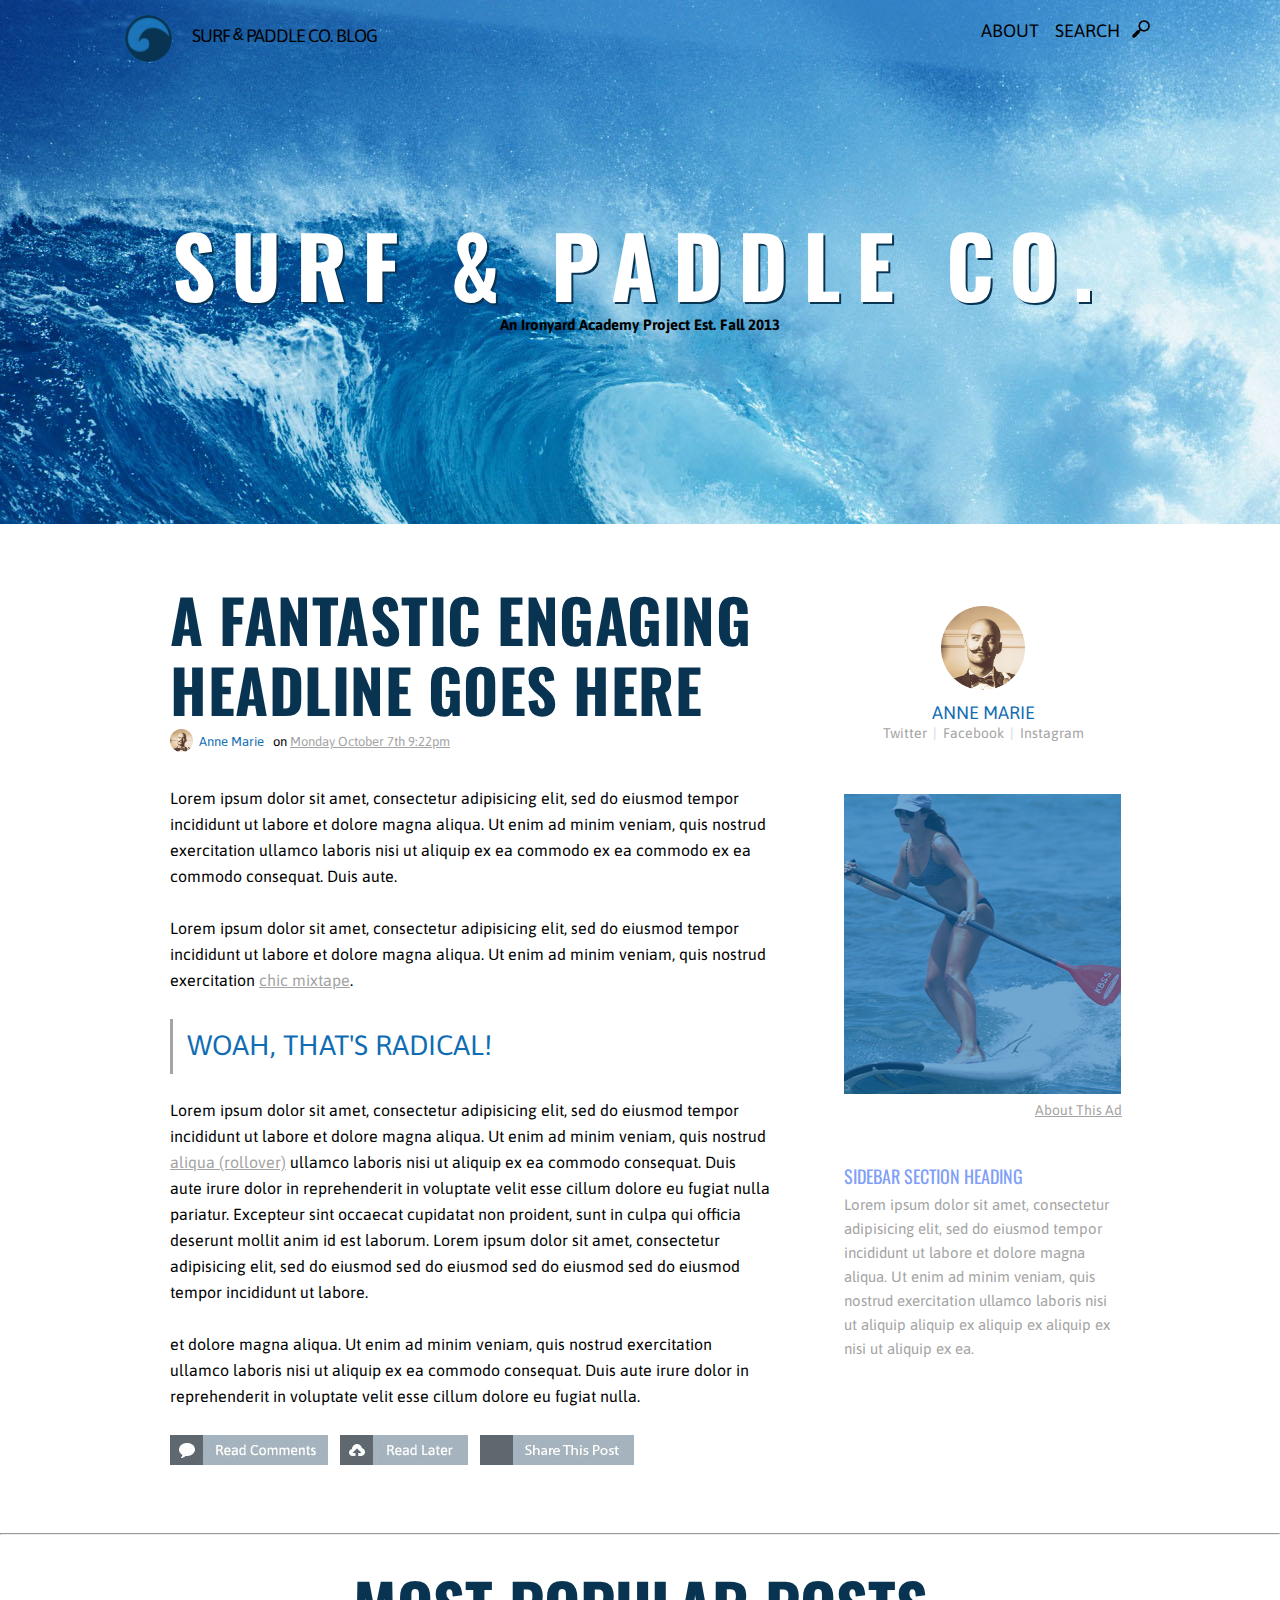
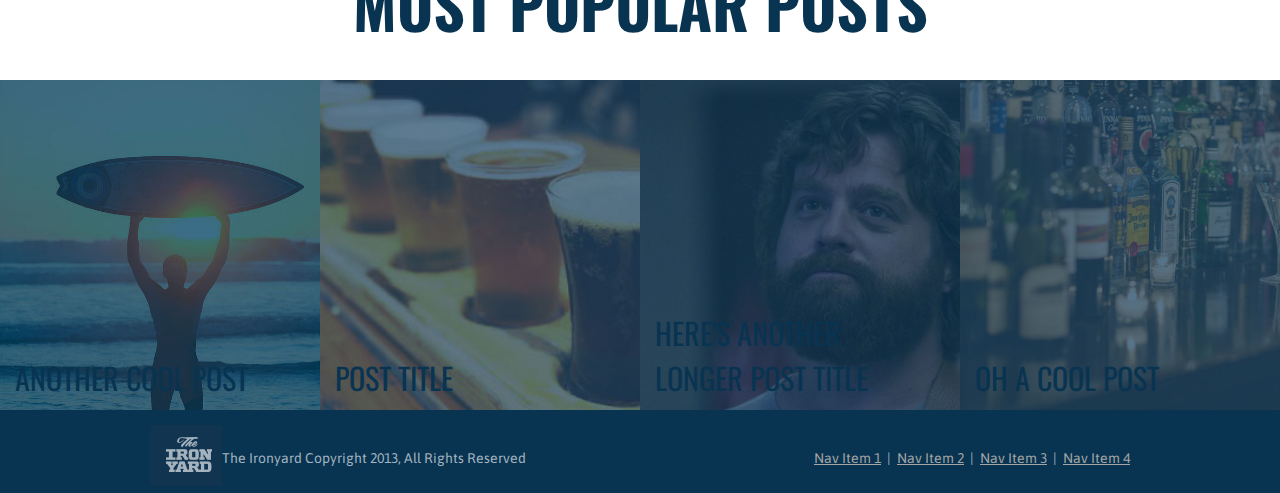
<file: index.html>
<html>
<head>
	<title>Surf &#38; Paddle Co.</title>
	<link rel="stylesheet" type="text/css" href="main2.css">
	<link href='http://fonts.googleapis.com/css?family=Oswald' rel='stylesheet' type='text/css'>
	<link href='http://fonts.googleapis.com/css?family=Asap' rel='stylesheet' type='text/css'>
	<style type="text/css">
a:link {
COLOR: #A4A4A4;
}
a:visited {
COLOR: #A4A4A4;
}
a:hover {
COLOR: #A4A4A4;
}
a:active {
COLOR: #A4A4A4;
}
</style>
</head>
<body>
	<div class="header">
		<div class="logoimage"><img src="images/logo.png" height="47px"></div>
		<div class="logo">SURF <font face="courier">&#38;</font> PADDLE CO. BLOG</div>
 		<div class="aboutsearch">ABOUT &nbsp;&nbsp;&nbsp;SEARCH&nbsp;&nbsp;&nbsp;<img src="images/glass.gif" height="18px"></div><BR>
 		<h1>SURF &#38; PADDLE CO.</h1>
 		<h2>An Ironyard Academy Project Est. Fall 2013</h2>
	</div>
	<div class="main-container">
		<div class="leftbar">
			<h3>A FANTASTIC ENGAGING<br>HEADLINE GOES HERE</h3>
			<div class="userpicsmall"><img src="images/round-profile.png" width="23" height="23"></div>
			<div class="userinfosmall"><font color="#106db3">Anne Marie</font>&nbsp;&nbsp;&nbsp;on <a href="XXXXXXXXXX" target="_blank">Monday October 7th 9:22pm</a></div>
			<div class="paragraph1">Lorem ipsum dolor sit amet, consectetur adipisicing elit, sed do eiusmod
			tempor incididunt ut labore et dolore magna aliqua. Ut enim ad minim veniam,
			quis nostrud exercitation ullamco laboris nisi ut aliquip ex ea commodo ex ea commodo ex ea commodo
			consequat. Duis aute. <BR><BR>Lorem ipsum dolor sit amet, consectetur adipisicing elit, sed do eiusmod
			tempor incididunt ut labore et dolore magna aliqua. Ut enim ad minim veniam,
			quis nostrud exercitation <a href="XXXXXXXXXX" target="_blank">chic mixtape</a>.</div>
			<div class="woah">&nbsp;&nbsp;WOAH, THAT'S RADICAL!</div>
			<div class="paragraph2">Lorem ipsum dolor sit amet, consectetur adipisicing elit, sed do eiusmod
			tempor incididunt ut labore et dolore magna aliqua. Ut enim ad minim veniam,
			quis nostrud <a href="XXXXXXXXXX" target="_blank">aliqua (rollover)</a> ullamco laboris nisi ut aliquip ex ea commodo
			consequat. Duis aute irure dolor in reprehenderit in voluptate velit esse
			cillum dolore eu fugiat nulla pariatur. Excepteur sint occaecat cupidatat non
			proident, sunt in culpa qui officia deserunt mollit anim id est laborum. Lorem ipsum dolor sit amet, consectetur adipisicing elit, sed do eiusmod sed do eiusmod sed do eiusmod sed do eiusmod
			tempor incididunt ut labore. <br><br> et dolore magna aliqua. Ut enim ad minim veniam,
			quis nostrud exercitation ullamco laboris nisi ut aliquip ex ea commodo
			consequat. Duis aute irure dolor in reprehenderit in voluptate velit esse
			cillum dolore eu fugiat nulla.<BR><BR>
			<div class="button1"></div>&nbsp;&nbsp;&nbsp;<div class="button2"></div>&nbsp;&nbsp;&nbsp;<div class="button3"></div>
			</div> 
			
		</div>
		<div class="rightbar">

			<img src="images/round-profile.png" width="84" height="84"><BR><BR>
			<div class="sidebarlink"><div class="sidebarname"><font color="#106db3">ANNE MARIE</font></div><a href="XXXXXXXXXX" target="_blank" style="text-decoration:none;">Twitter</a>&nbsp;&nbsp;|&nbsp;&nbsp;<a href="XXXXXXXXXX" target="_blank" style="text-decoration:none;">Facebook</a>&nbsp;&nbsp;|&nbsp;&nbsp;<a href="XXXXXXXXXX" target="_blank" style="text-decoration:none;">Instagram</a></div>
			<BR>
				<div class="paddle"><img src="images/paddle.png" width="277" height="300"></div>
				<div class="aboutthisad"><a href="XXXXXXXXXX" target="_blank">About This Ad</a></div>
				<div class="sidebarsection">SIDEBAR SECTION HEADING</div>
				<div class="sidebarinfo">Lorem ipsum dolor sit amet, consectetur adipisicing elit, sed do eiusmod
			tempor incididunt ut labore et dolore magna aliqua. Ut enim ad minim veniam,
			quis nostrud exercitation ullamco laboris nisi ut aliquip aliquip ex aliquip ex aliquip ex nisi ut aliquip ex ea.</div>
		</div>
	</div> <!-- END .main-container -->
	<div class="hr"><hr></div>
	<div class="footer-container">
		<h4>MOST POPULAR POSTS</h4>
		<div class="footer">
		<div class="footer1"><div class="footer1text">OH A COOL POST</div></div>
		<div class="footer2"><div class="footer2text">HERE'S ANOTHER<br>LONGER POST TITLE</div></div>
		<div class="footer3"><div class="footer3text">POST TITLE</div></div>
		<div class="footer4"><div class="footer4text">ANOTHER COOL POST</div></div>
		</div>
	</div>
<div class="bottomfooter">
	<div class="ironyard"><img src="images/ironyard.png"></div><div class="bottomleft">The Ironyard Copyright 2013, All Rights Reserved</div>
 	<div class="bottomright"><a href="XXXXXXXXXX" target="_blank">Nav Item 1</a>&nbsp;&nbsp;|&nbsp;&nbsp;<a href="XXXXXXXXXX" target="_blank">Nav Item 2</a>&nbsp;&nbsp;|&nbsp;&nbsp;<a href="XXXXXXXXXX" target="_blank">Nav Item 3</a>&nbsp;&nbsp;|&nbsp;&nbsp;<a href="XXXXXXXXXX" target="_blank">Nav Item 4</a>
 	</div>
</div>
</body>

</html>
</file>
<file: main2.css>
html * {
	vertical-align: top;
}
body {
	margin: 0px;
    padding: 0px;
}
h3 {
	font-family: Oswald;
	font-size: 60px;
	padding-left: 170px;
	margin-bottom: 10px;
	color: #083452;
	line-height: 70px;
	letter-spacing: 0.5px;
}
h1 {
	margin-top: 180px;
	font-family: Oswald;
	font-size: 85px;
	text-align: center;
	color: white;
	min-width: 960px;
	letter-spacing: 15px;
	text-shadow: 2px 2px #083452;
}
h2 {
	font-family: Asap;
	min-width: 960px;
	font-size: 15px;
	text-align: center;
	color: black;
	margin-top: -68px;
}
h4 {
	font-family: Oswald;
	font-size: 62px;
	padding-top: 15px;
	min-width: 960px;
	margin-bottom: 30px;
	margin-top: 0px;
	text-align: center;
	color: #083452;
}
.header {
	background-image: url("images/waves.jpg");
	margin: 0px auto;
	font-size: 18px;
	min-width: 960px;
	height:524px;

}
.logo {
	float: left;
	padding-left: 20px;
	font-size: 18px;
	letter-spacing: -1px;
	font-family: Asap;
	padding-top: 25px;
	border-color: red;
	border: 5px;
}
.logoimage {
	float: left;
	padding-left: 125px;
	padding-top: 15px;
}
.aboutsearch {
	display: inline-block;
	float: right;
	padding-right: 130px;
	font-size: 18px;
	font-family: Asap;
	padding-top: 20px;
	border: 5px;
	border-color: red;
}
.main-container {
	width: 1380px;
	margin: 0 auto;
}
.leftbar {
	display: inline-block;
	font-family: Asap;
	width: 770px;
	padding-bottom: 0px;
	margin-right: 50px;
}
.paragraph1{
	font-family: Asap;
	font-size: 16px;
	margin-left: 170px;
	line-height: 26px;
	margin-bottom: -4px;
}
.paragraph2 {
	font-family: Asap;
	font-size: 16px;
	line-height: 26px;
	margin-left: 170px;
	margin-bottom: -4px;
}
.userpicsmall{
	font-size: 15px;
	display: inline-block;
	height: 45px;
	margin-top: -5px;
	margin-bottom: 1px;
	margin-left: 170px;
}
.userinfosmall{
	font-size: 13px;
	display: inline-block;
	height: 50px;
	margin-top: 0px;
	margin-left: 2px;
	margin-bottom: 1px;
}
.userinfo{
	font-size: 15px;
	margin: 0px auto;
	font-family: Asap;
	display: inline-block;
	height: 50px;
}
.buttons {
	display: inline-block;
}
.button1 {
	background-image: url("images/readcomments.jpg");
	width: 158px;
	height: 30px;
	display: inline-block;
}
.button1:hover {
	background-image: url("images/readcomments-hover.jpg");
}
.button2 {
	background-image: url("images/readlater.jpg");
	width: 128px;
	display: inline-block;
	height: 30px;
}
.button2:hover {
	background-image: url("images/readlater-hover.jpg");
}
.button3 {
	background-image: url("images/sharethispost.jpg");
	width: 154px;
	height: 30px;
	display: inline-block;
}
.button3:hover {
	background-image: url("images/sharethispost-hover.jpg");
}
.sidebarlink{
	padding-bottom: 35px;
	font-family: Asap;
	font-size: 14px;
	color: #cbd4db;
}
.sidebarname {
	font-size: 18px;
	padding-bottom: 2px;
	margin-top: -6px;
}
.sidebarsection {
	color: #819FF7;
	font-family: Oswald;
	font-size: 18px;
	text-align: left;
	padding-bottom: 4px;
}
.sidebarinfo {
	color: #A4A4A4;
	font-family: Asap;
	font-size: 15px;
	line-height: 24px;
	text-align: left;
	width: 278px;
}
.rightbar {
	display: inline-block;
	text-align: center;
	border: 1px;
	font-family: Asap;
	padding-left: 20px;
	padding-top: 82px;
	display: inline-block;
}
.aboutthisad {
	font-size: 14px;
	color: #A4A4A4;
	text-align: right;
	margin-bottom: 45px;
}
.paddle {
	margin-bottom: 8px;
	width: 277px;
	height: 300px;	
}
.woah {
	font-size: 28px;
	border-left-style: solid;
	border-color: #A4A4A4;
	height: 35px;
	color: #106db3;
	padding-top: 10px;
	padding-bottom: 10px;
	margin-left: 170px;
	margin-top: 30px;
	margin-bottom: 23px;
}
.hr {
	padding-top: 64px;
}
.footer {
	margin: 0px auto;
	min-width: 960px;
}

.footer div:hover {
	color: white;
}

.footer-container {
	margin: 0px auto;
	height: 450px;
}
.footer1{
	float: right;
	background-image: url("images/bar-hover.jpg");
	background-size:cover;
	width: 25%;
	height: 330px;
}
.footer1:hover{
	float: right;
	background-image: url("images/bar.jpg");
	background-size:cover;
	width: 25%;
	height: 330px;
}
.footer1text {
	width: 325px;
	font-family: Oswald;
	font-size: 30px;
	margin-top: 275px;
	padding-left: 15px;
	text-align: left;
	color: #083452;
}
.footer2 {
	float: right;
	background-image: url("images/zac-hover.jpg");
	background-size:cover;
	width: 25%;
	height: 330px;
}
.footer2:hover {
	float: right;
	background-image: url("images/zac.jpg");
	background-size:cover;
	width: 25%;
	height: 330px;
}
.footer2text {
	width: 325px;
	font-family: Oswald;
	font-size: 30px;
	margin-top: 230px;
	padding-left: 15px;
	text-align: left;
	color: #083452;
}
.footer3 {
	float: right;
	background-image: url("images/beer-hover.jpg");
	background-size:cover;
	width: 25%;
	height: 330px;
}
.footer3:hover {
	float: right;
	background-image: url("images/beer.jpg");
	background-size:cover;
	width: 25%;
	height: 330px;
}
.footer3text {
	width: 325px;
	font-family: Oswald;
	font-size: 30px;
	margin-top: 275px;
	padding-left: 15px;
	text-align: left;
	color: #083452;
}
.footer4 {
	float: right;
	background-image: url("images/surfer-hover.jpg");
	background-size:cover;
	width: 25%;
	height: 330px;
}
.footer4:hover {
	float: right;
	background-image: url("images/surfer.jpg");
	background-size:cover;
	width: 25%;
	height: 330px;
	
}
.footer4text {
	width: 325px;
	font-family: Oswald;
	font-size: 30px;
	margin-top: 275px;
	padding-left: 15px;
	text-align: left;
	color: #083452;	
}
.bottomfooter {
	background-color: #083452;
	margin: 0px auto;
	font-size: 13px;
	height:100px;
}
.bottomleft {
	float: left;
	padding-left: 0px;
	font-size: 14px;
	font-family: Asap;
	padding-top: 40px;
	color: #a3b3bf;
}
.bottomright {
	float: right;
	color: #a3b3bf;
	padding-right: 150px;
	font-size: 14px;
	font-family: Asap;
	padding-top: 40px;
}
.ironyard {
	display: inline-block;
	padding-top: 15px;
	float: left;
	padding-left: 150px;
}
</file>
